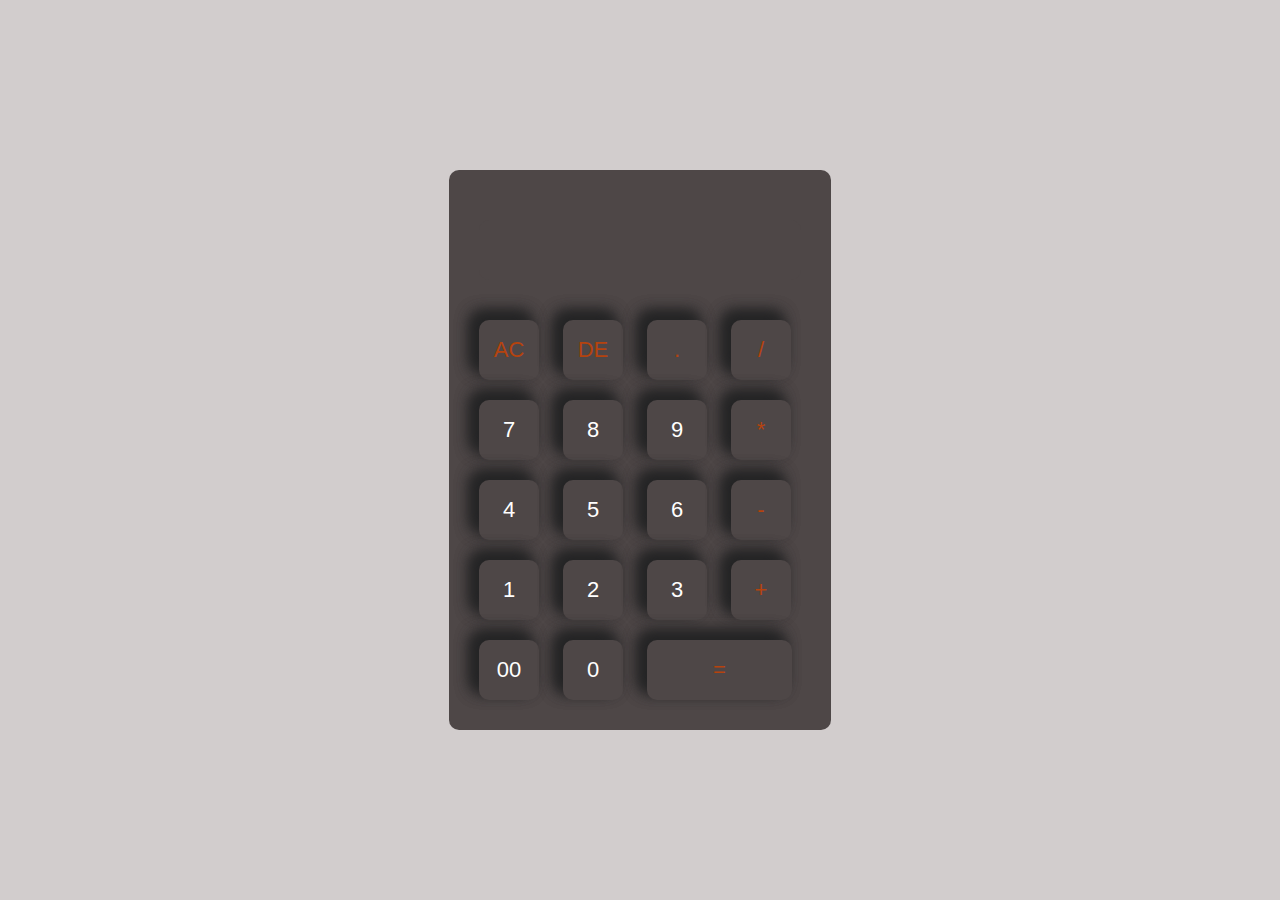
<file: Calculator/index.html>
<!DOCTYPE html>
<html lang="en">
<head>
    <meta charset="UTF-8">
    <meta name="viewport" content="width=device-width, initial-scale=1.0">
    <link rel="stylesheet" href="style.css">
    <title>Calculator</title>
</head>
<body>
    <div class="container">
        <div class="calculator">
            <form>
                <div class="display">
                    <input type="text" name="display" id="answer" value="">
                </div>
                <div >
                    <input type="button" value="AC" class="operators" onclick="display.value=''">
                    <input type="button" value="DE" class="operators" onclick="display.value=display.value.toString().slice(0,-1)">
                    <input type="button" value="." class="operators" onclick="display.value+='.'">
                    <input type="button" value="/" class="operators" onclick="display.value+='/'">
                </div>
                <div>
                    <input type="button" value="7" onclick="display.value+='7'">
                    <input type="button" value="8"onclick="display.value+='8'">
                    <input type="button" value="9"onclick="display.value+='9'">
                    <input type="button" value="*" class="operators" onclick="display.value+='*'">
                </div>
                <div>
                    <input type="button" value="4"onclick="display.value+='4'">
                    <input type="button" value="5"onclick="display.value+='5'">
                    <input type="button" value="6"onclick="display.value+='6'">
                    <input type="button" value="-" class="operators" onclick="display.value+='-'">
                </div>
                <div>
                    <input type="button" value="1"onclick="display.value+='1'">
                    <input type="button" value="2"onclick="display.value+='2'">
                    <input type="button" value="3"onclick="display.value+='3'">
                    <input type="button" value="+" class="operators" onclick="display.value+='+'">
                </div>
                <div>
                    <input type="button" value="00" onclick="display.value+='00'">
                    <input type="button" value="0" onclick="display.value+='0'">
                    <input type="button" class="equal operators" value="=" onclick="display.value=eval(display.value)">
                </div>
            </form>
        </div>
    </div>
</body>
</html>
</file>
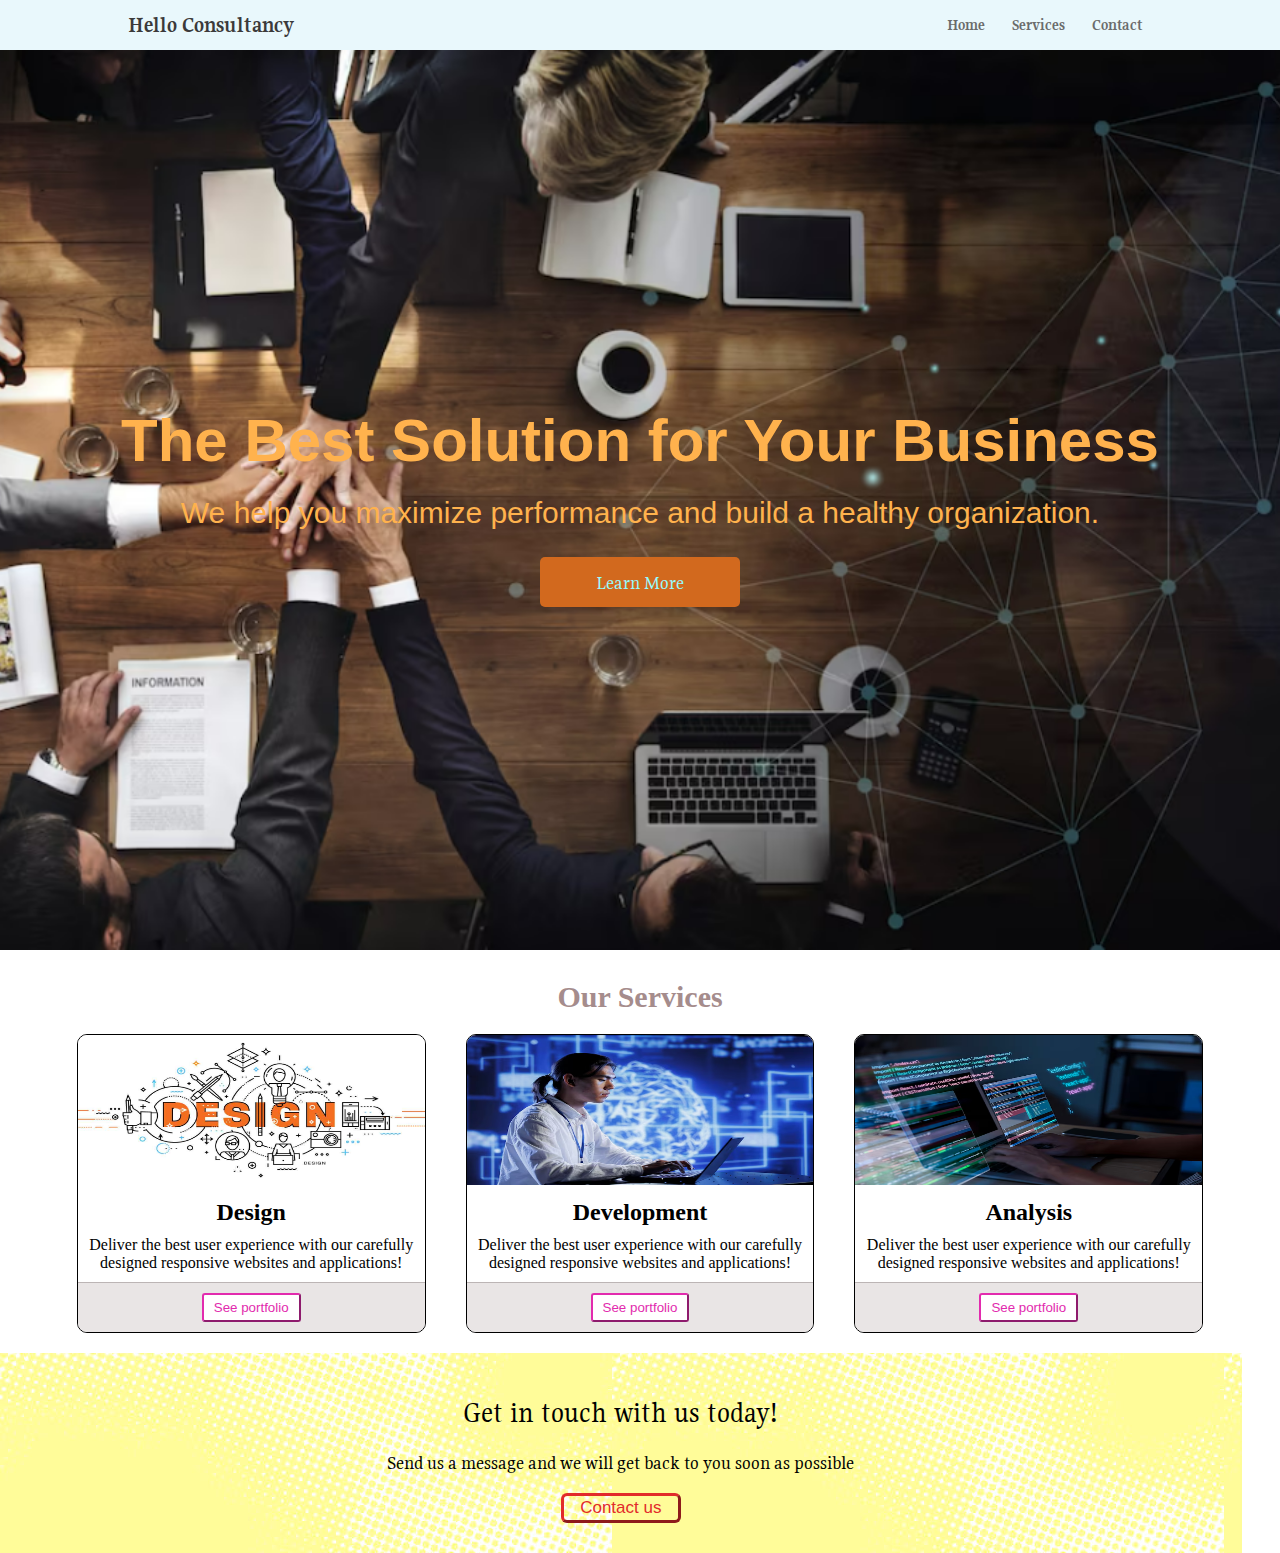
<file: Landing Page/index.html>
<!DOCTYPE html>
<html lang="en">
<head>
    <meta charset="UTF-8">
    <meta name="viewport" content="width=device-width, initial-scale=1.0">
    <link rel="stylesheet" href="style.css">
    <title>A Landing Page</title>
</head>
<body>
    <div class="container">
    <header>
        <a href="#">Hello Consultancy</a>
        <ul class="nav_links">
            <li><a href="#">Home</a></li>
            <li><a href="">Services</a></li>
            <li><a href="">Contact</a></li>
        </ul>
    </header>
    <section>
        <div class="container-fluid">
            <h1>The Best Solution for Your Business</h1>
            <p>We help you maximize performance and build a healthy organization.</p>
            <button class="learn">Learn More</button>
        </div>
    </section>
        <div class="Services">
            <h2>Our Services</h2>
            <div class="boxes">
            <div class="small-box">
                <div class="box first-box">
                <img src="design.jpg" alt="" class="design images">
                    <h2>Design</h2>
                    <p>Deliver the best user experience with our carefully designed responsive websites and applications!</p>
                </div>
                    <div class = "back">
                      <button class = "btn">See portfolio</button>
                    </div>
            </div>
            <div class="small-box">
                <div class="box first-box">
                <img src="development.avif" alt="" class="design images">
                    <h2>Development</h2>
                    <p>Deliver the best user experience with our carefully designed responsive websites and applications!</p>
                </div>
                    <div class = "back">
                        <button class = "btn">See portfolio</button>
                      </div>
            </div>

                <div class="small-box">
                    <div class="box first-box">
                    <img src="analysis.avif" alt="" class="design images">
                        <h2>Analysis</h2>
                        <p>Deliver the best user experience with our carefully designed responsive websites and applications!</p>
                       </div>
                        <div class = "back">
                            <button class = "btn">See portfolio</button>
                          </div>
                    
            </div>
        </div>
        </div>
    <div class="contact">
        <h2>Get in touch with us today!</h2>
        <p>Send us a message and we will get back to you soon as possible</p>
        <button class="btn-contact">Contact us</button>
    </div>
</div>
</body>
</html>
</file>
<file: Calculator/style.css>
*{
    box-sizing: border-box;
    margin: 0;
    padding: 0;
}
.container{
    width: 100%;
    height: 100vh;
    background-color: #d2cdcd;
    display: flex;
    justify-content: center;
    align-items: center;
}
.calculator{
    background-color: #4e4747;
    padding: 20px;
    border-radius: 10px;
}
.calculator form input{
    border: 0;
    outline: 0;
    width: 60px;
    height: 60px;
    border-radius: 10px;
    box-shadow: -8px -8px 15px #242425, -8px -8px 15px #242425;
    color: white;
    background-color: #4e4747;
    font-size: 22px;
    margin: 10px;
    cursor: pointer;
}
form .display{
    display: flex;
    justify-content: flex-end;
    margin: 20px 0;
}
form .display input{
    width: 100%;
    text-align: right;
    box-shadow: none;
    font-size: 25px;;

} 
form input.equal{
    width: 145px;
}
form input.operators{
    color: #b5430e;
}
</file>
<file: Landing Page/style.css>
@import url('https://fonts.googleapis.com/css2?family=Gupter:wght@400;500;700&display=swap');
@import url('https://fonts.googleapis.com/css2?family=Noto+Serif:ital,wght@0,100..900;1,100..900&display=swap');

*{
    box-sizing: border-box;
    margin: 0;
    padding: 0;
}
body{
    background-color: #fff;
}
header{
    display: flex;
    justify-content: space-between;
    align-items: center;
   padding: 25px 10%;
   background-color: #e9f8fc;
   height: 50px;
}
ul li{
    list-style-type: none;
}
header a{
    text-decoration: none;
    transition: color 0.3s linear;
    font-weight: 600;

}
header>a{
    font-size: 22px; 
    color: #3b3a3a;
    font-weight: 600;
   
}
li, a{
    font-family: "Gupter",sans-serif;
    font-weight: 500;
    color: #696b6b;
}
ul a{
    margin-right: 10px;
}
ul{
    display: flex;
    justify-content: space-between;
    width: 20%;
}
a:hover{
  color: #202020;
}
a:focus{
    color: #202020;
  }
  section{
    background: url("Screenshot\ 2024-08-01\ 185059.png");
    background-position: center;
    background-size: cover;
    height: 100vh;
    width: 100%;
  }
.container-fluid{
    display: flex;
    flex-direction: column;
    height: 100%;
    align-items: center;
    justify-content: center;
    line-height: 1.6;
    color: #ffb24d;
    font-size: 30px;
    font-weight: 400;
    font-family: "Noto+Serif:ital",sans-serif;
}
.learn{
    margin-top:20px ;
    width: 200px;
    height: 50px;
    font-size: 20px;
    font-family: "Gupter";
    color: #96fbfe;
    background-color: chocolate;
    border-radius: 5px;
    border: none;
   transition: background-color 0.3s linear;
   transition: all 0.7s linear;
}
.learn:hover{
    background-color: #e22bae;
    color: #96fbfe;
}
.learn:focus{
    outline: none;
}
.Services{
    margin-top: 30px;
}
.Services>h2{
    text-align: center;
    font-size: 30px;
    font-weight: 600;
    margin-bottom: 20px;
    color: #a58c8c;
}
.boxes{
    font-family:"Noto+Serif:ital" ;
  display: grid;
  grid-template-columns: repeat(3,1fr);
  gap: 40px;
  padding:0% 6%;
}
.small-box{
    border: 1px solid;
    border-radius: 10px;
    overflow: hidden;
    text-align: center;
}
img{
    width: 100%;
    height: 150px;
}
.box>h2{
    padding: 10px;
  
}
.box p{
    margin-bottom: 10px;
    margin-left: 5px;
    margin-right: 5px;
}
.back{
    background-color: #e9e5e5;
    border-top: 1px solid  #bcb5b5;
}
.btn{
    margin:10px 0px;
   padding: 5px 10px;
   border-radius: 3px;
   border-color: #e22bae;
   background-color: #fff;
   color: #e22bae;
}
.contact{
    background: url(bgiamge.jpeg);
    width: 97vw;
    height: 200px;
    margin-top: 20px;
    display: flex;
    flex-direction: column;
    justify-content: center;
    align-items: center;
    line-height:2.0;
    font-family: "Gupter",sans-serif;
}
.contact h2{

    font-weight: 400;
    font-size: 30px;
}
.contact p{
   font-weight: 400;
   font-size: 20px;
   margin-bottom: 10px;
}
.contact button{
    width: 120px;
    height: 30px;
    border-radius: 6px;
    border-color: #e22b2b;
    background-color: transparent;
    color: #e22b2b;
    font-size: 17px;
    border-width: 3px;
    transition: border-color 0.5s ease-in-out,transform 0.5s ease-in-out;
    transition: color 0.5s linear;

}
.contact button:hover{
  border-color: #09918f;
  color: #09918f;
  transform: scale(1.1);

}
@media (max-width: 768px) {
    .container-fluid{
        position: relative;
        width: 100%;
        height: 100vh;
        font-size: 20px;
    }
    .container-fluid>button{
        position: absolute;
        width: 150px;
        height: 40px;
        font-size: 18px;
        transform-origin: top left;
    }
    .boxes{
        display: grid;
        grid-template-columns: repeat(1,1fr);
        margin: 0px 100px;
    }
  }
</file>
